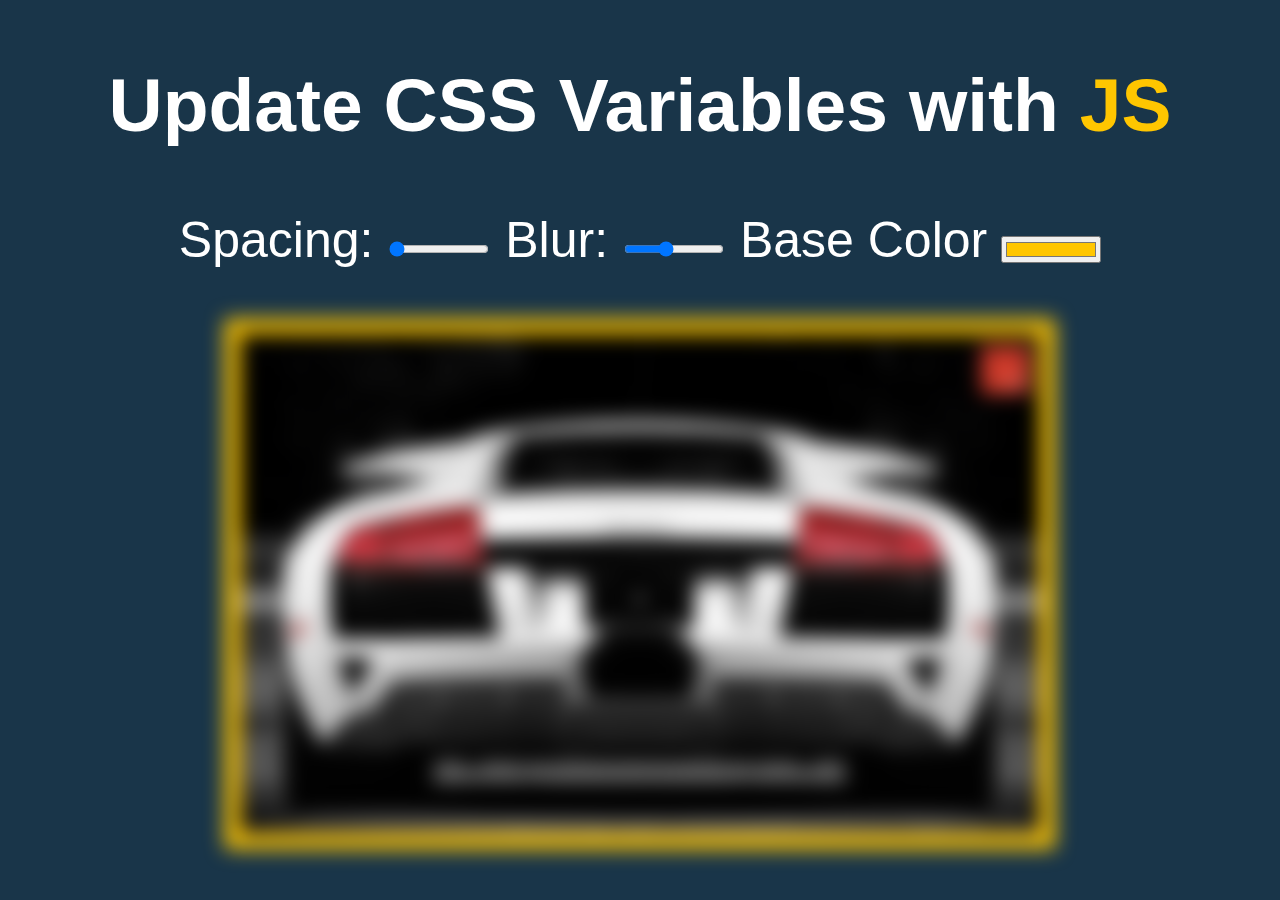
<file: index.html>
<!DOCTYPE html>
<html lang="en">
<head>
  <meta charset="UTF-8">
  <title>Scoped CSS Variables and JS</title>
  <link rel="stylesheet" href="./index.css">
  <script src="./helpers.js"></script>
  <script src="./index.js"></script>
</head>
<body>
  <h2>Update CSS Variables with <span class="h1">JS</span></h2>
  <div class="controls">
    <label for="spacing">Spacing:</label>
    <input type="range" id="spacing" name="spacing" min="10" max="200" value="10" data-sizing="px"
    data-name="wes" data-cool=+poop">

    <label for="blur">Blur:</label>
    <input type="range" id="blur" name="blur" min="0" max="25" value="10" data-sizing="px">
    
    <label for="blur">Base Color</label>
    <input type="color" id="base" name="base" value="#ffc600">
    
    
  </div>
  <img src="./img/carro.png" alt="carro">
</body>
</html>
</file>
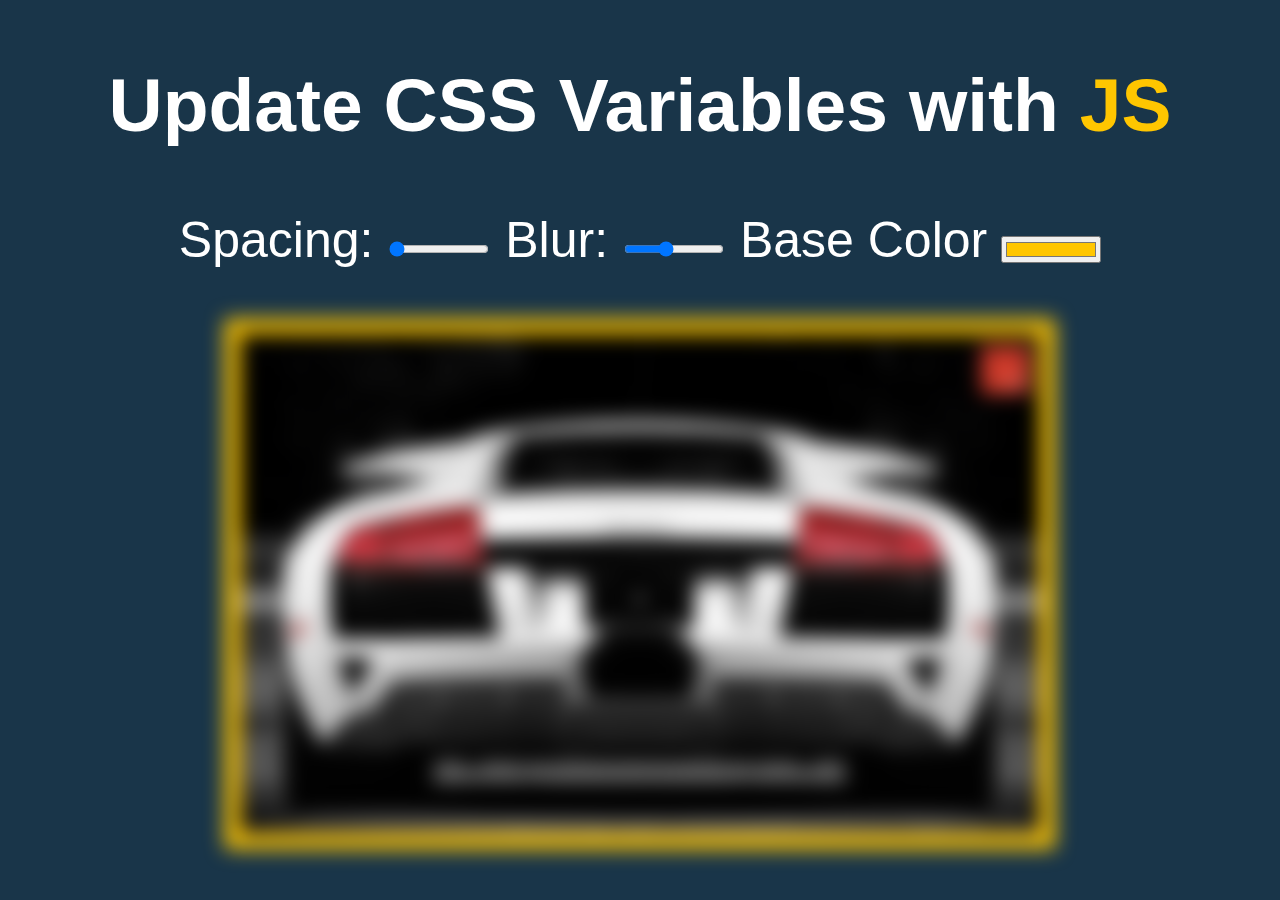
<file: src/index.html>
<!DOCTYPE html>
<html lang="en">
<head>
  <meta charset="UTF-8">
  <title>Scoped CSS Variables and JS</title>
  <link rel="stylesheet" href="./index.css">
  <script src="./helpers.js"></script>
  <script src="./index.js"></script>
</head>
<body>
  <h2>Update CSS Variables with <span class="h1">JS</span></h2>
  <div class="controls">
    <label for="spacing">Spacing:</label>
    <input type="range" id="spacing" name="spacing" min="10" max="200" value="10" data-sizing="px"
    data-name="wes" data-cool="+poop">

    <label for="blur">Blur:</label>
    <input type="range" id="blur" name="blur" min="0" max="25" value="10" data-sizing="px">
    
    <label for="blur">Base Color</label>
    <input type="color" id="base" name="base" value="#ffc600">
    
    
  </div>
  <img src="../img/carro.png" alt="carro">
</body>
</html>
</file>
<file: index.css>
body{
  text-align: center;
}
body{
  background: #193549;
  color: #ffffff;
  font-family: Arial, Helvetica, sans-serif;
  font-weight: 100;
  font-size: 50px;
}
.controls{
  margin-bottom: 50px;
}
:root{
  --base: #ffc600;
  --spacing: 15px;
  --blur: 10px;
}
img{
  padding: var(--spacing);
  background: var(--base);
  filter: blur(var(--blur));
}
.h1{
  color: var(--base);
}
a{
  color: var(--base);
  text-decoration: none;
}
input{
  width: 100px;
}
</file>
<file: src/index.css>
body{
  text-align: center;
}
body{
  background: #193549;
  color: #ffffff;
  font-family: Arial, Helvetica, sans-serif;
  font-weight: 100;
  font-size: 50px;
}
.controls{
  margin-bottom: 50px;
}
:root{
  --base: #ffc600;
  --spacing: 15px;
  --blur: 10px;
}
img{
  padding: var(--spacing);
  background: var(--base);
  filter: blur(var(--blur));
}
.h1{
  color: var(--base);
}
a{
  color: var(--base);
  text-decoration: none;
}
input{
  width: 100px;
}
</file>
